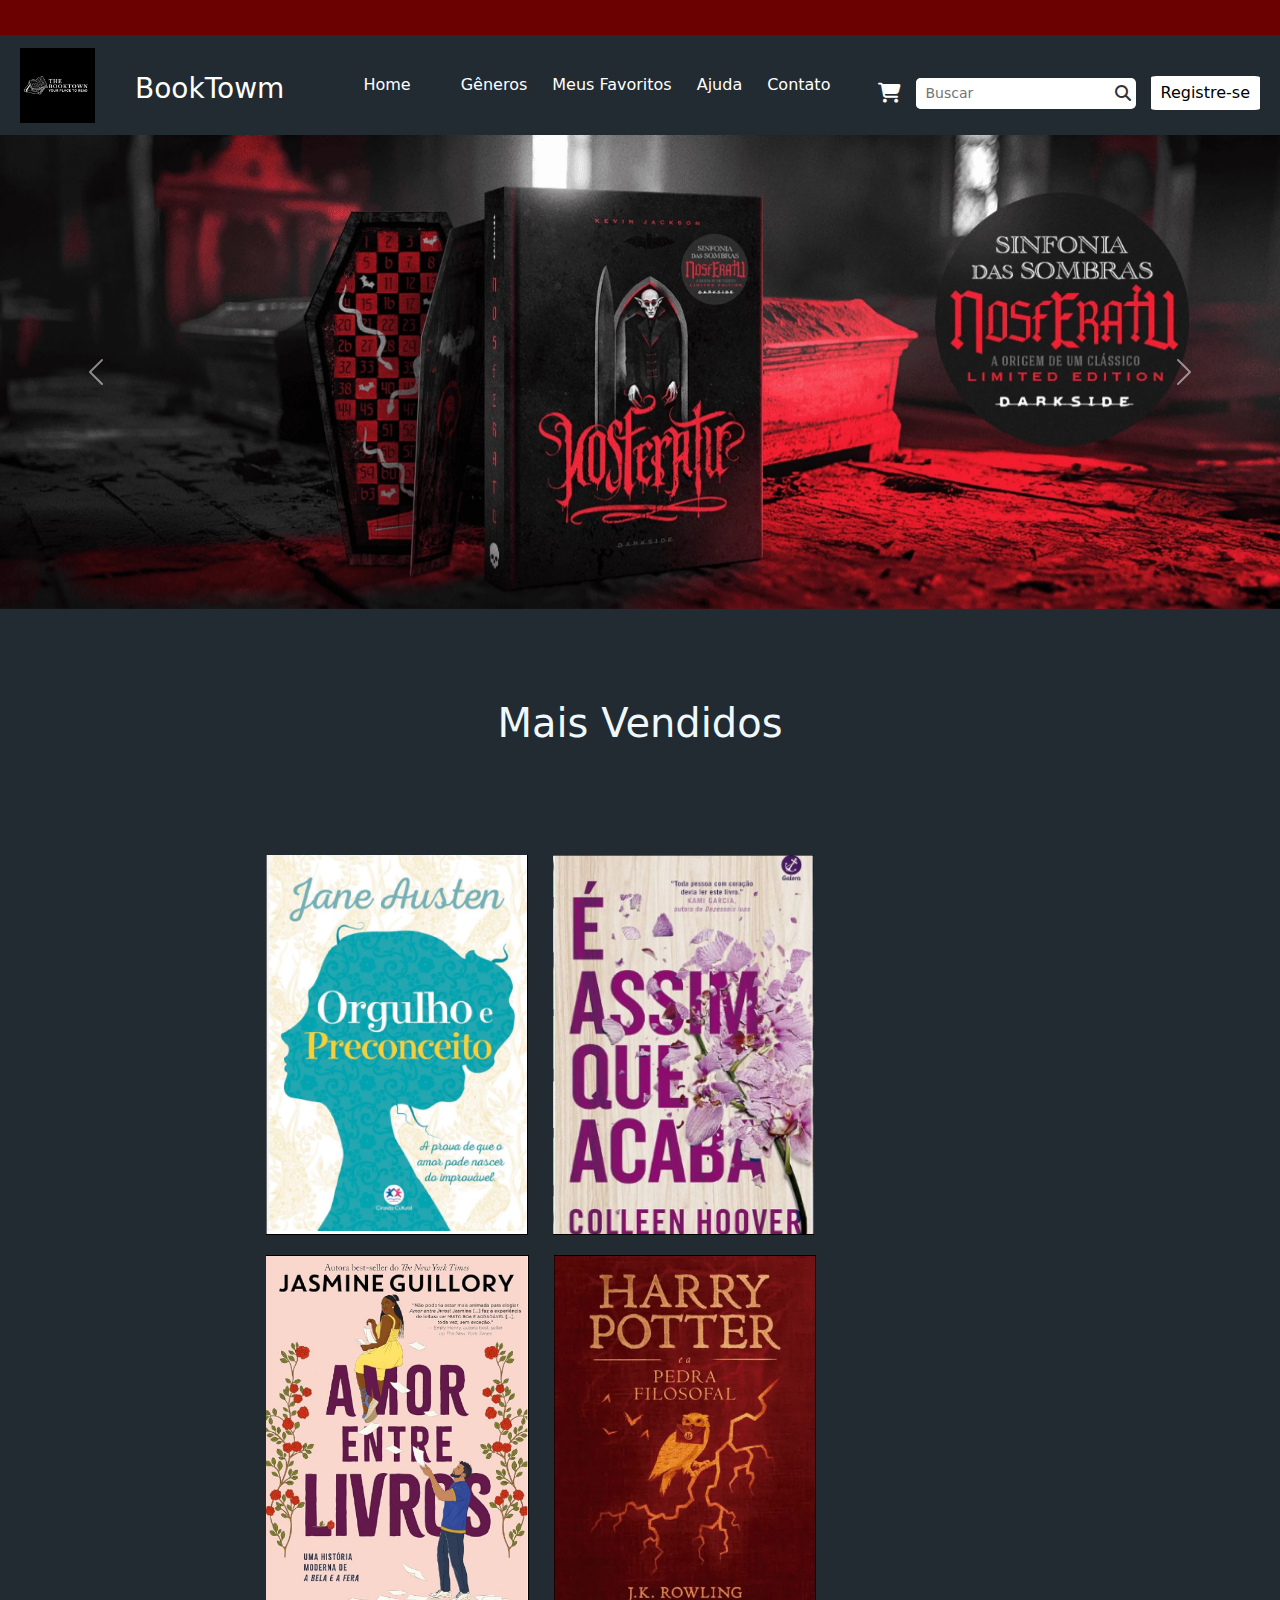
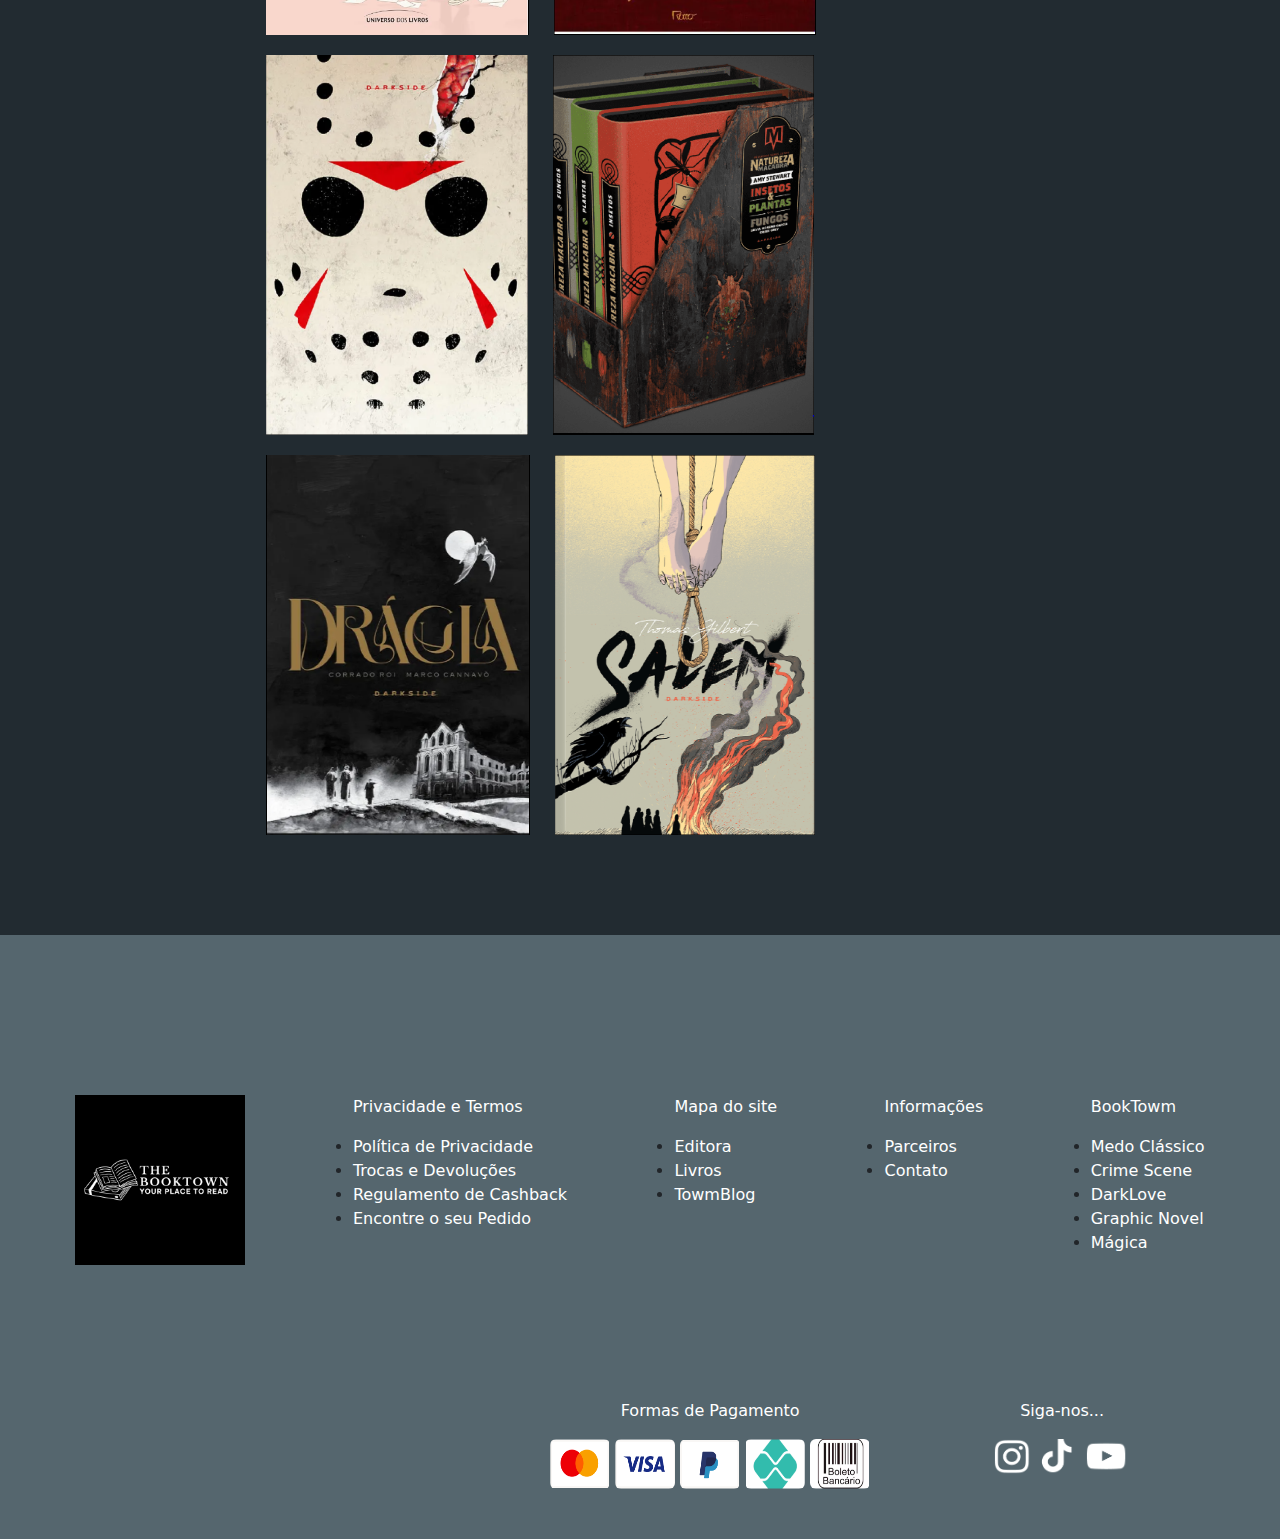
<file: index.html>
<!DOCTYPE html>
<html lang="pt.br">

<head>
    <meta charset="UTF-8">
    <meta name="viewport" content="width=device-width, initial-scale=1.0">
    <title>BookTowm</title>
    <link rel="stylesheet" href="/estilo.css">

    <!-- Link para o Font Awesome -->
    <link href="https://cdnjs.cloudflare.com/ajax/libs/font-awesome/6.5.0/css/all.min.css" rel="stylesheet">
    <!-- Link para o Bootstrap CSS -->
    <link href="https://cdn.jsdelivr.net/npm/bootstrap@5.3.0-alpha1/dist/css/bootstrap.min.css" rel="stylesheet">
    <!-- Incluindo o Bootstrap JS -->
    <script src="https://cdn.jsdelivr.net/npm/bootstrap@5.3.0-alpha1/dist/js/bootstrap.bundle.min.js"></script>
</head>

<body>
    <div class="top-bar"></div>
    <header>
        <!--Menu NavBar-->
        <nav class="navbar">
            <div class="logo">
                <img src="imagens/logo livro.png" alt="BookTowm">
                <h3>BookTowm</h3>
            </div>
            <ul class="menu">
                <li><a href="#">Home</li>
                <li><a href="#">Gêneros</a></li>
                <li><a href="#">Meus Favoritos</a></li>
                <li><a href="#">Ajuda</a></li>
                <li><a href="#">Contato</a></li>
            </ul>
            <!--Icones da NAVBAR-->
            <div class="icones">
                <button class="cart"><i class="fa-solid fa-cart-shopping"></i></button>
                <div class="search">
                    <input type="text" placeholder="Buscar">
                    <button><i class="fa-solid fa-magnifying-glass"></i></i></button>
                </div>
                <button class="register">Registre-se</button>
            </div>
        </nav>
    </header>
    <!--    Carousel -->
    <div id="carouselExampleFade" class="carousel slide carousel-fade">
        <div class="carousel-inner">
            <div class="carousel-item active">
                <img src="imagens/foto livro.PNG" class="d-block w-100" alt="...">
            </div>
            <div class="carousel-item">
                <img src="imagens/foto livro 5.PNG" class="d-block w-100" alt="...">
            </div>
            <div class="carousel-item">
                <img src="imagens/foto livro 6.PNG" class="d-block w-100" alt="...">
            </div>
        </div>
        <button class="carousel-control-prev" type="button" data-bs-target="#carouselExampleFade" data-bs-slide="prev">
            <span class="carousel-control-prev-icon" aria-hidden="true"></span>
            <span class="visually-hidden">Previous</span>
        </button>
        <button class="carousel-control-next" type="button" data-bs-target="#carouselExampleFade" data-bs-slide="next">
            <span class="carousel-control-next-icon" aria-hidden="true"></span>
            <span class="visually-hidden">Next</span>
        </button>
    </div>

    <!--Livros-->
    <h1 style="color: aliceblue; text-align: center; padding-top: 90px;">Mais Vendidos</h1>
    <div style="width: 60%; justify-self: center; padding-top: 90px; padding-bottom: 90px;">
        <a href="./livro.html"><img src="imagens/foto livro 1.PNG" class="imagens-thumbnail" alt="livro"
                style="padding: 10px;"></a>
        <img src="imagens/foto livro 2.PNG" class="imagens-thumbnail" alt="livro" style="padding: 10px;">
        <img src="imagens/foto livro 3.PNG" class="imagens-thumbnail" alt="livro" style="padding: 10px;">
        <img src="imagens/foto livro 4.PNG" class="imagens-thumbnail" alt="livro" style="padding: 10px;">
        <img src="imagens/foto livro 7.PNG" class="imagens-thumbnail" alt="livro" style="padding: 10px;">
        <img src="imagens/foto livro 8.PNG" class="imagens-thumbnail" alt="livro" style="padding: 10px;">
        <img src="imagens/foto livro 9.PNG" class="imagens-thumbnail" alt="livro" style="padding: 10px;">
        <img src="imagens/foto livro 10.PNG" class="imagens-thumbnail" alt="livro" style="padding: 10px;">
    </div>
    <!--Rodapé do site-->
    <footer>
        <section class="footer">
            <nav>
                <img src="imagens/logo livro.png" alt="logo footer"
                    style="align-items: center; height: 250px; padding-top: 80px;">
            </nav>
            <nav>
                <ul>
                    <p style="color: white;">Privacidade e Termos</p>
                    <li><a href="#">Política de Privacidade</a></li>
                    <li><a href="#">Trocas e Devoluções</a></li>
                    <li><a href="#">Regulamento de Cashback</a></li>
                    <li><a href="#">Encontre o seu Pedido</a></li>
                </ul>
            </nav>
            <nav>
                <ul>
                    <p style="color: white;">Mapa do site </p>
                    <li><a href="#">Editora</a></li>
                    <li><a href="#">Livros</a></li>
                    <li><a href="#">TowmBlog</a></li>
                </ul>
            </nav>
            <nav>
                <ul>
                    <p style="color: white;">Informações</p>
                    <li><a href="#">Parceiros</a></li>
                    <li><a href="#">Contato</a></li>
                </ul>
            </nav>
            <nav>
                <ul>
                    <p style="color: white;">BookTowm</p>
                    <li><a href="index.html">Medo Clássico</a></li>
                    <li><a href="index.html">Crime Scene</a></li>
                    <li><a href="index.html">DarkLove</a></li>
                    <li><a href="index.html">Graphic Novel</a></li>
                    <li><a href="index.html">Mágica</a></li>
                </ul>
            </nav>
        </section>

        <!--Icones do Rodapé-->
        <section class="icones-footer">
            <!--Icones Formas de Pagamento-->
            <nav>
                <p style="color: white; text-align: center;">Formas de Pagamento</p>
                <img src="imagens/formas de PG1.PNG" alt="Pagamento"
                    style="height: 50px; width: 60px; border-radius: 6px;">
                <img src="imagens/formas de PG2.PNG" alt="Pagamento"
                    style="height: 50px; width: 60px; border-radius: 6px;">
                <img src="imagens/formas de PG3.PNG" alt="Pagamento"
                    style="height: 50px; width: 60px; border-radius: 6px;">
                <img src="imagens/formas de PG4.PNG" alt="Pagamento"
                    style="height: 50px; width: 60px; border-radius: 6px;">
                <img src="imagens/formas de PG5.PNG" alt="Pagamento"
                    style="height: 50px; width: 60px; border-radius: 6px;">
            </nav>

            <!--Icones Rede Social-->
            <nav>
                <p style="color: white; text-align: center;">Siga-nos...</p>
                <img src="imagens/redeSocial1.PNG" alt="Rede Social" style="height: 35px;">
                <img src="imagens/redeSocial2.PNG" alt="Rede Social" style="height: 35px;">
                <img src="imagens/redeSocial3.PNG" alt="Rede Social" style="height: 35px;">
            </nav>
        </section>

    </footer>

</body>

</html>
</file>
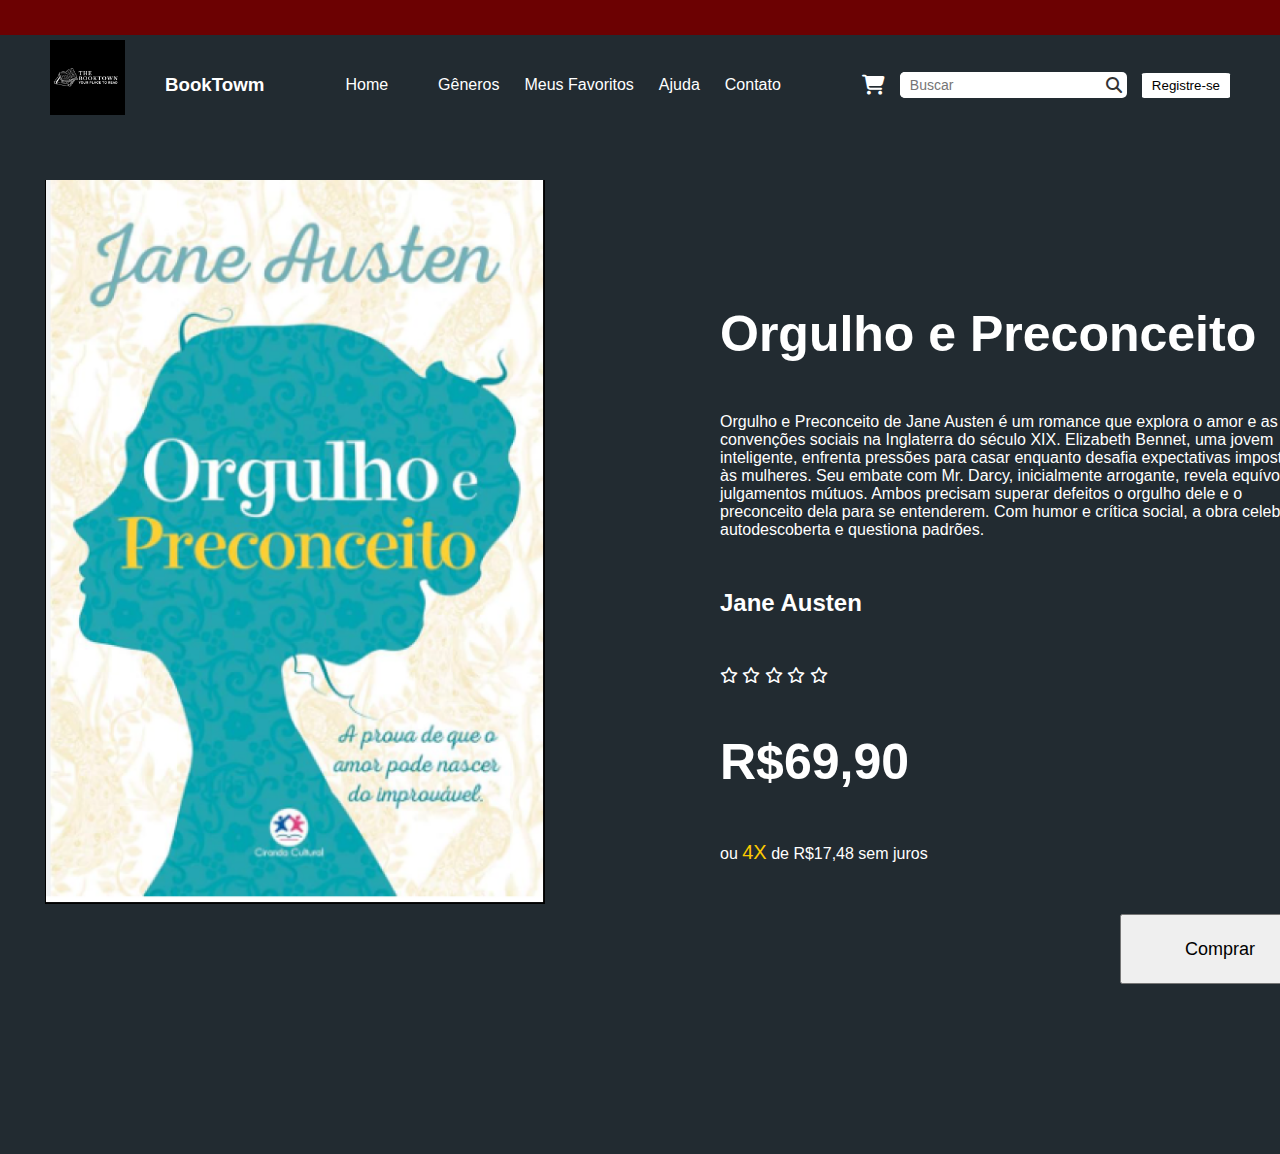
<file: livro.html>
<!DOCTYPE html>
<html lang="pt.br">

<head>
    <meta charset="UTF-8">
    <meta name="viewport" content="width=device-width, initial-scale=1.0">
    <title>Orgulho e Preconceito</title>
    <link rel="stylesheet" href="/estilo.css">

    <!-- Link para o Font Awesome -->
    <link href="https://cdnjs.cloudflare.com/ajax/libs/font-awesome/6.5.0/css/all.min.css" rel="stylesheet">
</head>

<body>
    <div class="top-bar"></div>
    <header>
        <!--Menu NavBar-->
        <nav class="navbar">
            <div class="logo">
                <img src="imagens/logo livro.png" alt="BookTowm">
                <h3>BookTowm</h3>
            </div>
            <ul class="menu">
                <li><a href="./index.html">Home</li>
                <li><a href="./index.html">Gêneros</a></li>
                <li><a href="./index.html">Meus Favoritos</a></li>
                <li><a href="./index.html">Ajuda</a></li>
                <li><a href="./index.html">Contato</a></li>
            </ul>
            <!--Icones da NAVBAR-->
            <div class="icones">
                <button class="cart"><i class="fa-solid fa-cart-shopping"></i></button>
                <div class="search">
                    <input type="text" placeholder="Buscar">
                    <button><i class="fa-solid fa-magnifying-glass"></i></i></button>
                </div>
                <button class="register">Registre-se</button>
            </div>
        </nav>
    </header>
    <!--Imagens e Texto (Modelo de Compra)-->
    <div class="container">

        <div>
            <img src="imagens/foto livro 1.PNG" alt="livro" style="width: 500px; margin: 25px; border-radius: 7;">
        </div>

        <div id="desclivro">
            <h1>Orgulho e Preconceito</h1>

            <p>Orgulho e Preconceito de Jane Austen é um romance que explora o amor e as convenções sociais na
                Inglaterra do
                século XIX. Elizabeth Bennet, uma jovem inteligente, enfrenta pressões para casar enquanto desafia
                expectativas impostas às mulheres. Seu embate com Mr. Darcy, inicialmente arrogante, revela equívocos e
                julgamentos mútuos. Ambos precisam superar defeitos o orgulho dele e o preconceito dela para se
                entenderem. Com humor e crítica social, a obra celebra a autodescoberta e questiona padrões.
            </p>
            <h2>Jane Austen</h2>
            <i class="fa-regular fa-star"></i>
            <i class="fa-regular fa-star"></i>
            <i class="fa-regular fa-star"></i>
            <i class="fa-regular fa-star"></i>
            <i class="fa-regular fa-star"></i>
            <h1> R$69,90</h1>
            <p> ou <texto>4X</texto> de R$17,48 sem juros</p>
            <button>Comprar</button>
        </div>
    </div>

</body>

</html>
</file>
<file: estilo.css>
* {
    margin: 0;
    padding: 0;
    box-sizing: border-box;
    justify-content: center;
}

body {
    font-family: Arial, sans-serif;
    background-color: #222b31 !important;
}

.top-bar {
    background-color: #6c0102;
    height: 35px;
    width: 100%;
}

.navbar {
    display: flex;
    justify-content: space-between;
    align-items: center;
    padding: 0 30px;
    background-color: #222b31;
    height: 100px;
}

.logo {
    display: flex;
    align-items: center;
    gap: 0px;
    color: rgb(255, 255, 255);
}

.logo img {
    height: 100px;
    margin-right: 20px;
    padding: 0px 20px 20px;
    padding-top: 5px;
}

.menu {
    list-style: none;
    display: flex;
    gap: 25px;
}

.menu li a {
    text-decoration: none;
    color: white;
    font-size: 16px;
    transition: color 0.3s;
}

.menu li a:hover {
    color: #464646;
}

.icones {
    display: flex;
    align-items: center;
    gap: 15px;
}

.cart {
    background: none;
    border: none;
    cursor: pointer;
    color: white;
    font-size: 20px;
    display: flex;
    align-items: center;
    justify-content: center;
    transition: color 0.3s;
}

.cart:hover {
    color: #464646;
}

.search {
    display: flex;
    align-items: center;
    background-color: white;
    border-radius: 5px;
    overflow: hidden;
}

.search input {
    border: none;
    padding: 5px 10px;
    font-size: 14px;
}

.search button {
    background: none;
    border: none;
    padding: 5px 5px;
    cursor: pointer;
    color: #333;
    font-size: 16px;
    display: flex;
    align-items: center;
}

.register {
    background-color: white;
    border: none;
    border-radius: 5%;
    padding: 5px 10px;
    margin-right: 20px;
    cursor: pointer;
    transition: background-color 0.3s;
}

.register:hover {
    background-color: #464646;
    color: white;
}

.carousel {
    max-height: 650px;
    overflow: hidden;
    /* Impede o conteúdo de ultrapassar o limite */
}

.carousel-inner {
    height: 100%;
}

.carousel-item img {
    object-fit: cover;
    /* Faz a imagem cobrir a area sem ficar distorcido*/
    height: 100%;
}

.imagens-thumbnail {
    height: 400px;
    display: inline;
}

footer {
    background-color: #55666E;
    width: 100%;
}

.footer {
    list-style: none;
    width: 100%;
    padding-top: 5rem;
    padding-bottom: 10%;
    display: inline-flex;
    justify-content: space-evenly;
}

.footer ul {
    padding-top: 80px;
}

.footer li a {
    text-decoration: none;
    color: rgb(255, 255, 255);
}

.icones-footer {
    display: flex;
    justify-content: space-between;
    margin: 0 150px 0 550px;
    padding-bottom: 50px;
}

.container {
    color: white;
    margin: 20px;
    display: inline-flex;
}

#desclivro {
    margin: 150px;
}

#desclivro h1 {
    padding-bottom: 50px;
    font-size: 50px;
}

#desclivro p {
    padding-bottom: 50px;
}

#desclivro h2 {
    padding-bottom: 50px;
}

#desclivro i {
    padding-bottom: 50px;
}

#desclivro button {
    height: 70px;
    width: 200px;
    font-size: 18px;
    margin-left: 400px
}

texto {
    color: #FBC902;
    font-size: 20px;
}
</file>
